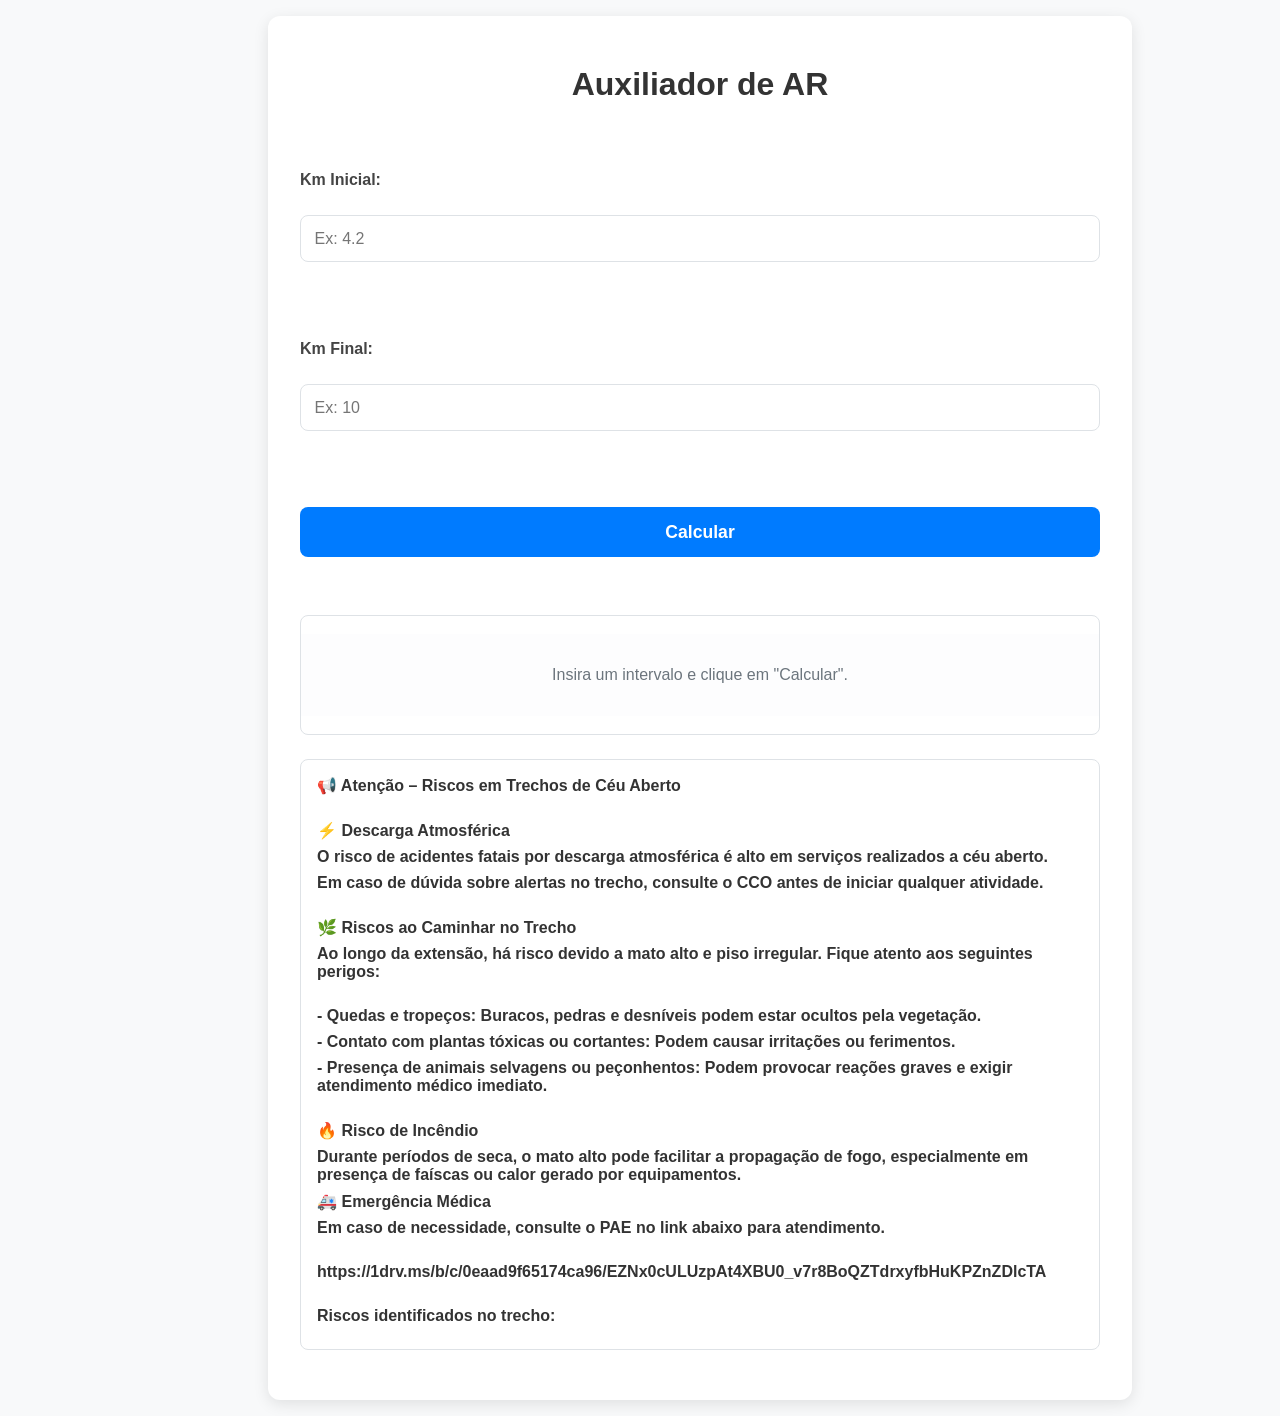
<file: index.html>
<!DOCTYPE html>
<html lang="pt-BR">

<head>
   
  <meta charset="UTF-8" />
   
  <meta name="viewport" content="width=device-width, initial-scale=1.0" />
    
   
  <meta name="mobile-web-app-capable" content="yes">
   
  <meta name="apple-mobile-web-app-capable" content="yes">
   
  <meta name="application-name" content="Aux. AR">
   
  <meta name="apple-mobile-web-app-title" content="Aux. AR">
   
  <meta name="theme-color" content="#007bff">
   
  <meta name="msapplication-navbutton-color" content="#007bff">
   
  <meta name="apple-mobile-web-app-status-bar-style" content="black-translucent">
   
  <meta name="msapplication-starturl" content="/">

    <title>Auxiliador de AR</title>
    <style>
    /* Conteúdo do style.css embutido */
    :root {
      --primary-color: #007bff;
      --background-color: #f8f9fa;
      --surface-color: #ffffff;
      --text-color: #212529;
      --border-color: #dee2e6;
      --error-color: #dc3545;
    }

    body {
      font-family: -apple-system, BlinkMacSystemFont, 'Segoe UI', Roboto, Helvetica, Arial, sans-serif;
      background-color: var(--background-color);
      margin: 0;
      padding: 0;
      display: flex;
      justify-content: center;
      align-items: flex-start;
      min-height: 100vh;
    }

    .container {
      width: 100%;
      max-width: 800px;
      margin: 1rem;
      padding: 2rem;
      background-color: var(--surface-color);
      box-shadow: 0 4px 15px rgba(0, 0, 0, 0.1);
      border-radius: 12px;
    }

    h1 {
      text-align: center;
      margin-top: 0;
      margin-bottom: 2rem;
      color: #333;
    }

    .input-group {
      display: flex;
      flex-direction: column;
      margin-bottom: 1.5rem;
    }

    label {
      font-weight: 600;
      margin-bottom: 0.5rem;
      color: #444;
    }

    input[type="number"] {
      -webkit-appearance: none;
      -moz-appearance: textfield;
      appearance: none;
      padding: 0.85rem;
      font-size: 1rem;
      border: 1px solid var(--border-color);
      border-radius: 8px;
      transition: border-color 0.2s, box-shadow 0.2s;
    }

    input[type="number"]:focus {
      outline: none;
      border-color: var(--primary-color);
      box-shadow: 0 0 0 3px rgba(0, 123, 255, 0.25);
    }

    input.error {
      border-color: var(--error-color);
    }

    button {
      display: block;
      width: 100%;
      padding: 0.9rem;
      margin-top: 1rem;
      background-color: var(--primary-color);
      color: white;
      border: none;
      font-size: 1.1rem;
      font-weight: bold;
      border-radius: 8px;
      cursor: pointer;
      transition: background-color 0.3s ease, transform 0.1s;
    }

    button:hover {
      background-color: #0056b3;
    }

    button:active {
      transform: scale(0.99);
    }

    .table-container {
      overflow-x: auto;
      margin-top: 2.5rem;
      border: 1px solid var(--border-color);
      border-radius: 8px;
    }

    table {
      width: 100%;
      border-collapse: collapse;
    }

    th,
    td {
      padding: 0.85rem 1rem;
      border-bottom: 1px solid var(--border-color);
      text-align: left;
      white-space: nowrap;
    }

    td:first-child,
    th:first-child {
      text-align: right;
      font-weight: 500;
    }

    tr:last-child td {
      border-bottom: none;
    }

    th {
      background-color: #f1f1f1;
      color: #333;
      font-weight: 700;
    }

    #status-message {
      text-align: center;
      padding: 2rem;
      color: #6c757d;
      background-color: #fdfdfe;
      white-space: normal;
    }

    .risco-container {
      margin-top: 1.5rem;
      padding: 1rem;
      background-color: var(--surface-color);
      border: 1px solid var(--border-color);
      border-radius: 8px;
    }

    .risco-container p {
      margin: 0 0 0.5rem;
      font-weight: 600;
      color: #333;
    }

    .risco-list {
      list-style-type: disc;
      padding-left: 20px;
      margin: 0;
    }

    .risco-list li {
      margin-bottom: 0.25rem;
    }

    @media (max-width: 600px) {
      .container {
        padding: 1.5rem;
        margin: 0;
        border-radius: 0;
        box-shadow: none;
        min-height: calc(100vh - 3rem);
      }
    }
  </style>
</head>

<body>

    <div class="container">
        <h1>Auxiliador de AR</h1>

        <div class="input-group">
            <label for="kmInicial">Km Inicial:</label>
            <input type="number" id="kmInicial" step="0.100" placeholder="Ex: 4.2" inputmode="decimal" />
          </div>

        <div class="input-group">
            <label for="kmFinal">Km Final:</label>
            <input type="number" id="kmFinal" step="0.100" placeholder="Ex: 10" inputmode="decimal" />
          </div>

        <button onclick="filtrar()">Calcular</button>

        <div class="table-container">
            <table id="resultado">
                  <thead></thead>
                  <tbody>
                        <tr>
                              <td id="status-message" colspan="2">Insira um intervalo e clique em
              "Calcular".</td>
                          </tr>
                    </tbody>
              </table>
          </div>

    <div class="risco-container">
      <p>📢 Atenção – Riscos em Trechos de Céu Aberto</p>
      <br>
      <p>⚡ Descarga Atmosférica</p>
      <p>O risco de acidentes fatais por descarga atmosférica é alto em serviços realizados a céu aberto.</p>
      <p>Em caso de dúvida sobre alertas no trecho, consulte o CCO antes de iniciar qualquer atividade.</p>
      <br>
      <p>🌿 Riscos ao Caminhar no Trecho</p>
      <p>Ao longo da extensão, há risco devido a mato alto e piso irregular. Fique atento aos seguintes perigos:</p>
      <br>
      <p>- Quedas e tropeços: Buracos, pedras e desníveis podem estar ocultos pela vegetação.</p>
      <p>- Contato com plantas tóxicas ou cortantes: Podem causar irritações ou ferimentos.</p>
      <p>- Presença de animais selvagens ou peçonhentos: Podem provocar reações graves e exigir atendimento médico
        imediato.</p>
      <br>
      <p>🔥 Risco de Incêndio</p>
      <p>Durante períodos de seca, o mato alto pode facilitar a propagação de fogo, especialmente em presença de faíscas
        ou calor gerado por equipamentos.</p>
      <p></p>
      <p>🚑 Emergência Médica</p>
      <p>Em caso de necessidade, consulte o PAE no link abaixo para atendimento.</p>
      <br>
      <p>https://1drv.ms/b/c/0eaad9f65174ca96/EZNx0cULUzpAt4XBU0_v7r8BoQZTdrxyfbHuKPZnZDlcTA </p>
      <br>
      <p>Riscos identificados no trecho:</p>
      <ul id="risco-mensagem" class="risco-list"></ul>
    </div>
     
  </div>

   
  <script>
    // =================================================================================
    // LÓGICA DO APLICATIVO
    // =================================================================================

    // 1. DADOS DO CSV EMBUTIDOS (AGORA COM A COLUNA 'RISCO')
    const dados = [
      {
        "KM": 4.4,
        "Restrição": "BUEIRO",
        "Risco": "O risco de caminhar próximo a um bueiro aberto é altíssimo:\n\n\n⚠️ Riscos Físicos e de Acidente\n- Queda: O mais óbvio e grave — uma pessoa pode cair dentro do bueiro, o que pode causar fraturas, traumatismos ou até ser fatal.\n- Torções e lesões: Mesmo sem cair totalmente, pisar em falso pode causar entorses, luxações ou cortes."
      },
      {
        "KM": 4.095,
        "Restrição": "PN",
        "Risco": "Revistar um trem próximo a uma PN (Passagem de Nível) envolve riscos específicos que exigem atenção especial:\n\n⚠️ Riscos de Acidente\n- Trânsito de veículos e pedestres: A movimentação constante aumenta o risco de atropelamentos ou colisões durante a operação.\n- Interferência na sinalização: A presença da equipe pode confundir motoristas ou pedestres, gerando situações perigosas.\n- Movimentação do trem: Se o trem estiver em operação, há risco de partida repentina ou movimentação inesperada."
      },
      {
        "KM": 5.25,
        "Restrição": "BUEIRO",
        "Risco": "O risco de caminhar próximo a um bueiro aberto é altíssimo:\n\n\n⚠️ Riscos Físicos e de Acidente\n- Queda: O mais óbvio e grave — uma pessoa pode cair dentro do bueiro, o que pode causar fraturas, traumatismos ou até ser fatal.\n- Torções e lesões: Mesmo sem cair totalmente, pisar em falso pode causar entorses, luxações ou cortes."
      },
      {
        "KM": 5.3,
        "Restrição": "BUEIRO",
        "Risco": "O risco de caminhar próximo a um bueiro aberto é altíssimo:\n\n\n⚠️ Riscos Físicos e de Acidente\n- Queda: O mais óbvio e grave — uma pessoa pode cair dentro do bueiro, o que pode causar fraturas, traumatismos ou até ser fatal.\n- Torções e lesões: Mesmo sem cair totalmente, pisar em falso pode causar entorses, luxações ou cortes."
      },
      {
        "KM": 6.1,
        "Restrição": "BUEIRO",
        "Risco": "O risco de caminhar próximo a um bueiro aberto é altíssimo:\n\n\n⚠️ Riscos Físicos e de Acidente\n- Queda: O mais óbvio e grave — uma pessoa pode cair dentro do bueiro, o que pode causar fraturas, traumatismos ou até ser fatal.\n- Torções e lesões: Mesmo sem cair totalmente, pisar em falso pode causar entorses, luxações ou cortes."
      },
      {
        "KM": 6.5,
        "Restrição": "BUEIRO",
        "Risco": "O risco de caminhar próximo a um bueiro aberto é altíssimo:\n\n\n⚠️ Riscos Físicos e de Acidente\n- Queda: O mais óbvio e grave — uma pessoa pode cair dentro do bueiro, o que pode causar fraturas, traumatismos ou até ser fatal.\n- Torções e lesões: Mesmo sem cair totalmente, pisar em falso pode causar entorses, luxações ou cortes."
      },
      {
        "KM": 7.5,
        "Restrição": "BUEIRO",
        "Risco": "O risco de caminhar próximo a um bueiro aberto é altíssimo:\n\n\n⚠️ Riscos Físicos e de Acidente\n- Queda: O mais óbvio e grave — uma pessoa pode cair dentro do bueiro, o que pode causar fraturas, traumatismos ou até ser fatal.\n- Torções e lesões: Mesmo sem cair totalmente, pisar em falso pode causar entorses, luxações ou cortes."
      },
      {
        "KM": 7.7,
        "Restrição": "BUEIRO",
        "Risco": "O risco de caminhar próximo a um bueiro aberto é altíssimo:\n\n\n⚠️ Riscos Físicos e de Acidente\n- Queda: O mais óbvio e grave — uma pessoa pode cair dentro do bueiro, o que pode causar fraturas, traumatismos ou até ser fatal.\n- Torções e lesões: Mesmo sem cair totalmente, pisar em falso pode causar entorses, luxações ou cortes."
      },
      {
        "KM": 7.85,
        "Restrição": "BUEIRO",
        "Risco": "O risco de caminhar próximo a um bueiro aberto é altíssimo:\n\n\n⚠️ Riscos Físicos e de Acidente\n- Queda: O mais óbvio e grave — uma pessoa pode cair dentro do bueiro, o que pode causar fraturas, traumatismos ou até ser fatal.\n- Torções e lesões: Mesmo sem cair totalmente, pisar em falso pode causar entorses, luxações ou cortes."
      },
      {
        "KM": 8.32,
        "Restrição": "BUEIRO",
        "Risco": "O risco de caminhar próximo a um bueiro aberto é altíssimo:\n\n\n⚠️ Riscos Físicos e de Acidente\n- Queda: O mais óbvio e grave — uma pessoa pode cair dentro do bueiro, o que pode causar fraturas, traumatismos ou até ser fatal.\n- Torções e lesões: Mesmo sem cair totalmente, pisar em falso pode causar entorses, luxações ou cortes."
      },
      {
        "KM": 8.062,
        "Restrição": "TUNEL extensao = 260.0",
        "Risco": "Os riscos de caminhar dentro de um túnel envolve riscos significativos que exigem atenção redobrada:\n\n🌫️ Riscos Ambientais\n- Baixa ventilação: Pode haver acúmulo de gases tóxicos ou inflamáveis. \n- Pouca iluminação: A visibilidade limitada dificulta a inspeção visual e aumenta o risco de acidentes ou falhas na revista.\n\n⚠️ Riscos de Acidente\n- Espaço confinado: Túnel é considerado ambiente confinado, o que dificulta a evacuação em caso de emergência.\n- Ruído amplificado: Sons reverberam, dificultando a comunicação entre a equipe e a percepção de riscos externos.\n- Trânsito ferroviário: Se o túnel estiver em operação, há risco de aproximação de trens. \n\n🧱 Riscos Estruturais\n- Desprendimento de materiais: Estruturas antigas ou mal conservadas podem ter partes soltas, aumentando o risco de queda de objetos.\n- Infiltrações e piso escorregadio: Umidade pode causar escorregões ou dificultar a movimentação segura.\n\n\n- Presença de animais peçonhentos: Risco de animais peçonhentos e selvagens."
      },
      {
        "KM": 10.002,
        "Restrição": "PONTE",
        "Risco": "Os riscos de caninhar ou revistar um trem sobre uma ponte envolve riscos críticos que exigem planejamento rigoroso e medidas de segurança reforçada:\n\n⚠️ Riscos de Acidente\n- Altura elevada: Quedas podem ser fatais. A ausência de guarda-corpos ou barreiras laterais aumenta o risco.\n- Espaço limitado para circulação: Pontes ferroviárias geralmente têm passagens estreitas, dificultando a movimentação segura da equipe.\n- Ausência de rota de fuga: Em caso de emergência ou aproximação de um trem, pode não haver espaço ou tempo suficiente para evacuação. \n\n🌬️ Riscos Ambientais\n- Vento forte: Em áreas elevadas ou abertas, rajadas de vento podem desequilibrar quem está caminhando ou revistando.\n- Condições climáticas adversas: Chuva, neblina ou piso molhado aumentam o risco de escorregões e dificultam a visibilidade. \n\n- Vibração da estrutura: A passagem do trem pode causar instabilidade na ponte, dificultando a inspeção e aumentando o risco de queda de objetos ou pessoas.\n\n🧱 Riscos Estruturais\n- Estrutura escorregadia: Trilhos e passarelas metálicas podem ser escorregadias, especialmente com umidade.\n- Desgaste ou corrosão: Pontes antigas podem apresentar falhas estruturais que comprometem a segurança da operação."
      },
      {
        "KM": 11.0,
        "Restrição": "TUNEL extensao = 555.0",
        "Risco": "Os riscos de caminhar dentro de um túnel envolve riscos significativos que exigem atenção redobrada:\n\n🌫️ Riscos Ambientais\n- Baixa ventilação: Pode haver acúmulo de gases tóxicos ou inflamáveis. \n- Pouca iluminação: A visibilidade limitada dificulta a inspeção visual e aumenta o risco de acidentes ou falhas na revista.\n\n⚠️ Riscos de Acidente\n- Espaço confinado: Túnel é considerado ambiente confinado, o que dificulta a evacuação em caso de emergência.\n- Ruído amplificado: Sons reverberam, dificultando a comunicação entre a equipe e a percepção de riscos externos.\n- Trânsito ferroviário: Se o túnel estiver em operação, há risco de aproximação de trens. \n\n🧱 Riscos Estruturais\n- Desprendimento de materiais: Estruturas antigas ou mal conservadas podem ter partes soltas, aumentando o risco de queda de objetos.\n- Infiltrações e piso escorregadio: Umidade pode causar escorregões ou dificultar a movimentação segura.\n\n\n- Presença de animais peçonhentos: Risco de animais peçonhentos e selvagens."
      },
      {
        "KM": 11.875,
        "Restrição": "PONTE",
        "Risco": "Os riscos de caninhar ou revistar um trem sobre uma ponte envolve riscos críticos que exigem planejamento rigoroso e medidas de segurança reforçada:\n\n⚠️ Riscos de Acidente\n- Altura elevada: Quedas podem ser fatais. A ausência de guarda-corpos ou barreiras laterais aumenta o risco.\n- Espaço limitado para circulação: Pontes ferroviárias geralmente têm passagens estreitas, dificultando a movimentação segura da equipe.\n- Ausência de rota de fuga: Em caso de emergência ou aproximação de um trem, pode não haver espaço ou tempo suficiente para evacuação. \n\n🌬️ Riscos Ambientais\n- Vento forte: Em áreas elevadas ou abertas, rajadas de vento podem desequilibrar quem está caminhando ou revistando.\n- Condições climáticas adversas: Chuva, neblina ou piso molhado aumentam o risco de escorregões e dificultam a visibilidade. \n\n- Vibração da estrutura: A passagem do trem pode causar instabilidade na ponte, dificultando a inspeção e aumentando o risco de queda de objetos ou pessoas.\n\n🧱 Riscos Estruturais\n- Estrutura escorregadia: Trilhos e passarelas metálicas podem ser escorregadias, especialmente com umidade.\n- Desgaste ou corrosão: Pontes antigas podem apresentar falhas estruturais que comprometem a segurança da operação."
      },
      {
        "KM": 13.006,
        "Restrição": "PONTE",
        "Risco": "Os riscos de caninhar ou revistar um trem sobre uma ponte envolve riscos críticos que exigem planejamento rigoroso e medidas de segurança reforçada:\n\n⚠️ Riscos de Acidente\n- Altura elevada: Quedas podem ser fatais. A ausência de guarda-corpos ou barreiras laterais aumenta o risco.\n- Espaço limitado para circulação: Pontes ferroviárias geralmente têm passagens estreitas, dificultando a movimentação segura da equipe.\n- Ausência de rota de fuga: Em caso de emergência ou aproximação de um trem, pode não haver espaço ou tempo suficiente para evacuação. \n\n🌬️ Riscos Ambientais\n- Vento forte: Em áreas elevadas ou abertas, rajadas de vento podem desequilibrar quem está caminhando ou revistando.\n- Condições climáticas adversas: Chuva, neblina ou piso molhado aumentam o risco de escorregões e dificultam a visibilidade. \n\n- Vibração da estrutura: A passagem do trem pode causar instabilidade na ponte, dificultando a inspeção e aumentando o risco de queda de objetos ou pessoas.\n\n🧱 Riscos Estruturais\n- Estrutura escorregadia: Trilhos e passarelas metálicas podem ser escorregadias, especialmente com umidade.\n- Desgaste ou corrosão: Pontes antigas podem apresentar falhas estruturais que comprometem a segurança da operação."
      },
      {
        "KM": 13.65,
        "Restrição": "BUEIRO",
        "Risco": "O risco de caminhar próximo a um bueiro aberto é altíssimo:\n\n\n⚠️ Riscos Físicos e de Acidente\n- Queda: O mais óbvio e grave — uma pessoa pode cair dentro do bueiro, o que pode causar fraturas, traumatismos ou até ser fatal.\n- Torções e lesões: Mesmo sem cair totalmente, pisar em falso pode causar entorses, luxações ou cortes."
      },
      {
        "KM": 13.9,
        "Restrição": "BUEIRO",
        "Risco": "O risco de caminhar próximo a um bueiro aberto é altíssimo:\n\n\n⚠️ Riscos Físicos e de Acidente\n- Queda: O mais óbvio e grave — uma pessoa pode cair dentro do bueiro, o que pode causar fraturas, traumatismos ou até ser fatal.\n- Torções e lesões: Mesmo sem cair totalmente, pisar em falso pode causar entorses, luxações ou cortes."
      },
      {
        "KM": 14.27,
        "Restrição": "BUEIRO",
        "Risco": "O risco de caminhar próximo a um bueiro aberto é altíssimo:\n\n\n⚠️ Riscos Físicos e de Acidente\n- Queda: O mais óbvio e grave — uma pessoa pode cair dentro do bueiro, o que pode causar fraturas, traumatismos ou até ser fatal.\n- Torções e lesões: Mesmo sem cair totalmente, pisar em falso pode causar entorses, luxações ou cortes."
      },
      {
        "KM": 16.65,
        "Restrição": "BUEIRO",
        "Risco": "O risco de caminhar próximo a um bueiro aberto é altíssimo:\n\n\n⚠️ Riscos Físicos e de Acidente\n- Queda: O mais óbvio e grave — uma pessoa pode cair dentro do bueiro, o que pode causar fraturas, traumatismos ou até ser fatal.\n- Torções e lesões: Mesmo sem cair totalmente, pisar em falso pode causar entorses, luxações ou cortes."
      },
      {
        "KM": 17.04,
        "Restrição": "BUEIRO",
        "Risco": "O risco de caminhar próximo a um bueiro aberto é altíssimo:\n\n\n⚠️ Riscos Físicos e de Acidente\n- Queda: O mais óbvio e grave — uma pessoa pode cair dentro do bueiro, o que pode causar fraturas, traumatismos ou até ser fatal.\n- Torções e lesões: Mesmo sem cair totalmente, pisar em falso pode causar entorses, luxações ou cortes."
      },
      {
        "KM": 17.12,
        "Restrição": "BUEIRO",
        "Risco": "O risco de caminhar próximo a um bueiro aberto é altíssimo:\n\n\n⚠️ Riscos Físicos e de Acidente\n- Queda: O mais óbvio e grave — uma pessoa pode cair dentro do bueiro, o que pode causar fraturas, traumatismos ou até ser fatal.\n- Torções e lesões: Mesmo sem cair totalmente, pisar em falso pode causar entorses, luxações ou cortes."
      },
      {
        "KM": 17.4,
        "Restrição": "BUEIRO",
        "Risco": "O risco de caminhar próximo a um bueiro aberto é altíssimo:\n\n\n⚠️ Riscos Físicos e de Acidente\n- Queda: O mais óbvio e grave — uma pessoa pode cair dentro do bueiro, o que pode causar fraturas, traumatismos ou até ser fatal.\n- Torções e lesões: Mesmo sem cair totalmente, pisar em falso pode causar entorses, luxações ou cortes."
      },
      {
        "KM": 17.045,
        "Restrição": "TUNEL extensao = 650.0",
        "Risco": "Os riscos de caminhar dentro de um túnel envolve riscos significativos que exigem atenção redobrada:\n\n🌫️ Riscos Ambientais\n- Baixa ventilação: Pode haver acúmulo de gases tóxicos ou inflamáveis. \n- Pouca iluminação: A visibilidade limitada dificulta a inspeção visual e aumenta o risco de acidentes ou falhas na revista.\n\n⚠️ Riscos de Acidente\n- Espaço confinado: Túnel é considerado ambiente confinado, o que dificulta a evacuação em caso de emergência.\n- Ruído amplificado: Sons reverberam, dificultando a comunicação entre a equipe e a percepção de riscos externos.\n- Trânsito ferroviário: Se o túnel estiver em operação, há risco de aproximação de trens. \n\n🧱 Riscos Estruturais\n- Desprendimento de materiais: Estruturas antigas ou mal conservadas podem ter partes soltas, aumentando o risco de queda de objetos.\n- Infiltrações e piso escorregadio: Umidade pode causar escorregões ou dificultar a movimentação segura.\n\n\n- Presença de animais peçonhentos: Risco de animais peçonhentos e selvagens."
      },
      {
        "KM": 18.33,
        "Restrição": "BUEIRO",
        "Risco": "O risco de caminhar próximo a um bueiro aberto é altíssimo:\n\n\n⚠️ Riscos Físicos e de Acidente\n- Queda: O mais óbvio e grave — uma pessoa pode cair dentro do bueiro, o que pode causar fraturas, traumatismos ou até ser fatal.\n- Torções e lesões: Mesmo sem cair totalmente, pisar em falso pode causar entorses, luxações ou cortes."
      },
      {
        "KM": 18.4,
        "Restrição": "BUEIRO",
        "Risco": "O risco de caminhar próximo a um bueiro aberto é altíssimo:\n\n\n⚠️ Riscos Físicos e de Acidente\n- Queda: O mais óbvio e grave — uma pessoa pode cair dentro do bueiro, o que pode causar fraturas, traumatismos ou até ser fatal.\n- Torções e lesões: Mesmo sem cair totalmente, pisar em falso pode causar entorses, luxações ou cortes."
      },
      {
        "KM": 19.01,
        "Restrição": "BUEIRO",
        "Risco": "O risco de caminhar próximo a um bueiro aberto é altíssimo:\n\n\n⚠️ Riscos Físicos e de Acidente\n- Queda: O mais óbvio e grave — uma pessoa pode cair dentro do bueiro, o que pode causar fraturas, traumatismos ou até ser fatal.\n- Torções e lesões: Mesmo sem cair totalmente, pisar em falso pode causar entorses, luxações ou cortes."
      },
      {
        "KM": 19.55,
        "Restrição": "BUEIRO",
        "Risco": "O risco de caminhar próximo a um bueiro aberto é altíssimo:\n\n\n⚠️ Riscos Físicos e de Acidente\n- Queda: O mais óbvio e grave — uma pessoa pode cair dentro do bueiro, o que pode causar fraturas, traumatismos ou até ser fatal.\n- Torções e lesões: Mesmo sem cair totalmente, pisar em falso pode causar entorses, luxações ou cortes."
      },
      {
        "KM": 19.43,
        "Restrição": "BUEIRO",
        "Risco": "O risco de caminhar próximo a um bueiro aberto é altíssimo:\n\n\n⚠️ Riscos Físicos e de Acidente\n- Queda: O mais óbvio e grave — uma pessoa pode cair dentro do bueiro, o que pode causar fraturas, traumatismos ou até ser fatal.\n- Torções e lesões: Mesmo sem cair totalmente, pisar em falso pode causar entorses, luxações ou cortes."
      },
      {
        "KM": 19.92,
        "Restrição": "BUEIRO",
        "Risco": "O risco de caminhar próximo a um bueiro aberto é altíssimo:\n\n\n⚠️ Riscos Físicos e de Acidente\n- Queda: O mais óbvio e grave — uma pessoa pode cair dentro do bueiro, o que pode causar fraturas, traumatismos ou até ser fatal.\n- Torções e lesões: Mesmo sem cair totalmente, pisar em falso pode causar entorses, luxações ou cortes."
      },
      {
        "KM": 20.034,
        "Restrição": "PONTE",
        "Risco": "Os riscos de caninhar ou revistar um trem sobre uma ponte envolve riscos críticos que exigem planejamento rigoroso e medidas de segurança reforçada:\n\n⚠️ Riscos de Acidente\n- Altura elevada: Quedas podem ser fatais. A ausência de guarda-corpos ou barreiras laterais aumenta o risco.\n- Espaço limitado para circulação: Pontes ferroviárias geralmente têm passagens estreitas, dificultando a movimentação segura da equipe.\n- Ausência de rota de fuga: Em caso de emergência ou aproximação de um trem, pode não haver espaço ou tempo suficiente para evacuação. \n\n🌬️ Riscos Ambientais\n- Vento forte: Em áreas elevadas ou abertas, rajadas de vento podem desequilibrar quem está caminhando ou revistando.\n- Condições climáticas adversas: Chuva, neblina ou piso molhado aumentam o risco de escorregões e dificultam a visibilidade. \n\n- Vibração da estrutura: A passagem do trem pode causar instabilidade na ponte, dificultando a inspeção e aumentando o risco de queda de objetos ou pessoas.\n\n🧱 Riscos Estruturais\n- Estrutura escorregadia: Trilhos e passarelas metálicas podem ser escorregadias, especialmente com umidade.\n- Desgaste ou corrosão: Pontes antigas podem apresentar falhas estruturais que comprometem a segurança da operação."
      },
      {
        "KM": 21.55,
        "Restrição": "BUEIRO",
        "Risco": "O risco de caminhar próximo a um bueiro aberto é altíssimo:\n\n\n⚠️ Riscos Físicos e de Acidente\n- Queda: O mais óbvio e grave — uma pessoa pode cair dentro do bueiro, o que pode causar fraturas, traumatismos ou até ser fatal.\n- Torções e lesões: Mesmo sem cair totalmente, pisar em falso pode causar entorses, luxações ou cortes."
      },
      {
        "KM": 21.7,
        "Restrição": "BUEIRO",
        "Risco": "O risco de caminhar próximo a um bueiro aberto é altíssimo:\n\n\n⚠️ Riscos Físicos e de Acidente\n- Queda: O mais óbvio e grave — uma pessoa pode cair dentro do bueiro, o que pode causar fraturas, traumatismos ou até ser fatal.\n- Torções e lesões: Mesmo sem cair totalmente, pisar em falso pode causar entorses, luxações ou cortes."
      },
      {
        "KM": 21.9,
        "Restrição": "BUEIRO",
        "Risco": "O risco de caminhar próximo a um bueiro aberto é altíssimo:\n\n\n⚠️ Riscos Físicos e de Acidente\n- Queda: O mais óbvio e grave — uma pessoa pode cair dentro do bueiro, o que pode causar fraturas, traumatismos ou até ser fatal.\n- Torções e lesões: Mesmo sem cair totalmente, pisar em falso pode causar entorses, luxações ou cortes."
      },
      {
        "KM": 23.18,
        "Restrição": "BUEIRO",
        "Risco": "O risco de caminhar próximo a um bueiro aberto é altíssimo:\n\n\n⚠️ Riscos Físicos e de Acidente\n- Queda: O mais óbvio e grave — uma pessoa pode cair dentro do bueiro, o que pode causar fraturas, traumatismos ou até ser fatal.\n- Torções e lesões: Mesmo sem cair totalmente, pisar em falso pode causar entorses, luxações ou cortes."
      },
      {
        "KM": 23.0,
        "Restrição": "PASSAGEM INFERIOR",
        "Risco": "Os riscos de caminhar em local onde tem PI (Passagem inferior) deve-se ter atenção:\n\n⚠️ Riscos de Acidente\n- Quedas de altura: Se houver necessidade de acessar áreas elevadas ou bordas próximas à passagem inferior, há risco de queda.\n- Desníveis e obstáculos: O terreno pode ser irregular e ter materiais de rejeito da via permanente, que aumentam o risco de tropeços ou escorregões.\n- Colisão com veículos: Se a passagem inferior estiver sobre uma via ativa, há risco de atropelamento ou colisão com veículos em movimento."
      },
      {
        "KM": 23.4,
        "Restrição": "BUEIRO",
        "Risco": "O risco de caminhar próximo a um bueiro aberto é altíssimo:\n\n\n⚠️ Riscos Físicos e de Acidente\n- Queda: O mais óbvio e grave — uma pessoa pode cair dentro do bueiro, o que pode causar fraturas, traumatismos ou até ser fatal.\n- Torções e lesões: Mesmo sem cair totalmente, pisar em falso pode causar entorses, luxações ou cortes."
      },
      {
        "KM": 23.065,
        "Restrição": "PONTE",
        "Risco": "Os riscos de caninhar ou revistar um trem sobre uma ponte envolve riscos críticos que exigem planejamento rigoroso e medidas de segurança reforçada:\n\n⚠️ Riscos de Acidente\n- Altura elevada: Quedas podem ser fatais. A ausência de guarda-corpos ou barreiras laterais aumenta o risco.\n- Espaço limitado para circulação: Pontes ferroviárias geralmente têm passagens estreitas, dificultando a movimentação segura da equipe.\n- Ausência de rota de fuga: Em caso de emergência ou aproximação de um trem, pode não haver espaço ou tempo suficiente para evacuação. \n\n🌬️ Riscos Ambientais\n- Vento forte: Em áreas elevadas ou abertas, rajadas de vento podem desequilibrar quem está caminhando ou revistando.\n- Condições climáticas adversas: Chuva, neblina ou piso molhado aumentam o risco de escorregões e dificultam a visibilidade. \n\n- Vibração da estrutura: A passagem do trem pode causar instabilidade na ponte, dificultando a inspeção e aumentando o risco de queda de objetos ou pessoas.\n\n🧱 Riscos Estruturais\n- Estrutura escorregadia: Trilhos e passarelas metálicas podem ser escorregadias, especialmente com umidade.\n- Desgaste ou corrosão: Pontes antigas podem apresentar falhas estruturais que comprometem a segurança da operação."
      },
      {
        "KM": 28.7,
        "Restrição": "BUEIRO",
        "Risco": "O risco de caminhar próximo a um bueiro aberto é altíssimo:\n\n\n⚠️ Riscos Físicos e de Acidente\n- Queda: O mais óbvio e grave — uma pessoa pode cair dentro do bueiro, o que pode causar fraturas, traumatismos ou até ser fatal.\n- Torções e lesões: Mesmo sem cair totalmente, pisar em falso pode causar entorses, luxações ou cortes."
      },
      {
        "KM": 28.85,
        "Restrição": "BUEIRO",
        "Risco": "O risco de caminhar próximo a um bueiro aberto é altíssimo:\n\n\n⚠️ Riscos Físicos e de Acidente\n- Queda: O mais óbvio e grave — uma pessoa pode cair dentro do bueiro, o que pode causar fraturas, traumatismos ou até ser fatal.\n- Torções e lesões: Mesmo sem cair totalmente, pisar em falso pode causar entorses, luxações ou cortes."
      },
      {
        "KM": 28.9,
        "Restrição": "BUEIRO",
        "Risco": "O risco de caminhar próximo a um bueiro aberto é altíssimo:\n\n\n⚠️ Riscos Físicos e de Acidente\n- Queda: O mais óbvio e grave — uma pessoa pode cair dentro do bueiro, o que pode causar fraturas, traumatismos ou até ser fatal.\n- Torções e lesões: Mesmo sem cair totalmente, pisar em falso pode causar entorses, luxações ou cortes."
      },
      {
        "KM": 29.0,
        "Restrição": "PASSAGEM INFERIOR",
        "Risco": "Os riscos de caminhar em local onde tem PI (Passagem inferior) deve-se ter atenção:\n\n⚠️ Riscos de Acidente\n- Quedas de altura: Se houver necessidade de acessar áreas elevadas ou bordas próximas à passagem inferior, há risco de queda.\n- Desníveis e obstáculos: O terreno pode ser irregular e ter materiais de rejeito da via permanente, que aumentam o risco de tropeços ou escorregões.\n- Colisão com veículos: Se a passagem inferior estiver sobre uma via ativa, há risco de atropelamento ou colisão com veículos em movimento."
      },
      {
        "KM": 29.52,
        "Restrição": "BUEIRO",
        "Risco": "O risco de caminhar próximo a um bueiro aberto é altíssimo:\n\n\n⚠️ Riscos Físicos e de Acidente\n- Queda: O mais óbvio e grave — uma pessoa pode cair dentro do bueiro, o que pode causar fraturas, traumatismos ou até ser fatal.\n- Torções e lesões: Mesmo sem cair totalmente, pisar em falso pode causar entorses, luxações ou cortes."
      },
      {
        "KM": 29.8,
        "Restrição": "BUEIRO",
        "Risco": "O risco de caminhar próximo a um bueiro aberto é altíssimo:\n\n\n⚠️ Riscos Físicos e de Acidente\n- Queda: O mais óbvio e grave — uma pessoa pode cair dentro do bueiro, o que pode causar fraturas, traumatismos ou até ser fatal.\n- Torções e lesões: Mesmo sem cair totalmente, pisar em falso pode causar entorses, luxações ou cortes."
      },
      {
        "KM": 30.15,
        "Restrição": "BUEIRO",
        "Risco": "O risco de caminhar próximo a um bueiro aberto é altíssimo:\n\n\n⚠️ Riscos Físicos e de Acidente\n- Queda: O mais óbvio e grave — uma pessoa pode cair dentro do bueiro, o que pode causar fraturas, traumatismos ou até ser fatal.\n- Torções e lesões: Mesmo sem cair totalmente, pisar em falso pode causar entorses, luxações ou cortes."
      },
      {
        "KM": 30.36,
        "Restrição": "BUEIRO",
        "Risco": "O risco de caminhar próximo a um bueiro aberto é altíssimo:\n\n\n⚠️ Riscos Físicos e de Acidente\n- Queda: O mais óbvio e grave — uma pessoa pode cair dentro do bueiro, o que pode causar fraturas, traumatismos ou até ser fatal.\n- Torções e lesões: Mesmo sem cair totalmente, pisar em falso pode causar entorses, luxações ou cortes."
      },
      {
        "KM": 30.061,
        "Restrição": "TUNEL extensao = 150.0",
        "Risco": "Os riscos de caminhar dentro de um túnel envolve riscos significativos que exigem atenção redobrada:\n\n🌫️ Riscos Ambientais\n- Baixa ventilação: Pode haver acúmulo de gases tóxicos ou inflamáveis. \n- Pouca iluminação: A visibilidade limitada dificulta a inspeção visual e aumenta o risco de acidentes ou falhas na revista.\n\n⚠️ Riscos de Acidente\n- Espaço confinado: Túnel é considerado ambiente confinado, o que dificulta a evacuação em caso de emergência.\n- Ruído amplificado: Sons reverberam, dificultando a comunicação entre a equipe e a percepção de riscos externos.\n- Trânsito ferroviário: Se o túnel estiver em operação, há risco de aproximação de trens. \n\n🧱 Riscos Estruturais\n- Desprendimento de materiais: Estruturas antigas ou mal conservadas podem ter partes soltas, aumentando o risco de queda de objetos.\n- Infiltrações e piso escorregadio: Umidade pode causar escorregões ou dificultar a movimentação segura.\n\n\n- Presença de animais peçonhentos: Risco de animais peçonhentos e selvagens."
      },
      {
        "KM": 33.0,
        "Restrição": "PONTE",
        "Risco": "Os riscos de caninhar ou revistar um trem sobre uma ponte envolve riscos críticos que exigem planejamento rigoroso e medidas de segurança reforçada:\n\n⚠️ Riscos de Acidente\n- Altura elevada: Quedas podem ser fatais. A ausência de guarda-corpos ou barreiras laterais aumenta o risco.\n- Espaço limitado para circulação: Pontes ferroviárias geralmente têm passagens estreitas, dificultando a movimentação segura da equipe.\n- Ausência de rota de fuga: Em caso de emergência ou aproximação de um trem, pode não haver espaço ou tempo suficiente para evacuação. \n\n🌬️ Riscos Ambientais\n- Vento forte: Em áreas elevadas ou abertas, rajadas de vento podem desequilibrar quem está caminhando ou revistando.\n- Condições climáticas adversas: Chuva, neblina ou piso molhado aumentam o risco de escorregões e dificultam a visibilidade. \n\n- Vibração da estrutura: A passagem do trem pode causar instabilidade na ponte, dificultando a inspeção e aumentando o risco de queda de objetos ou pessoas.\n\n🧱 Riscos Estruturais\n- Estrutura escorregadia: Trilhos e passarelas metálicas podem ser escorregadias, especialmente com umidade.\n- Desgaste ou corrosão: Pontes antigas podem apresentar falhas estruturais que comprometem a segurança da operação."
      },
      {
        "KM": 34.0,
        "Restrição": "PASSAGEM INFERIOR",
        "Risco": "Os riscos de caminhar em local onde tem PI (Passagem inferior) deve-se ter atenção:\n\n⚠️ Riscos de Acidente\n- Quedas de altura: Se houver necessidade de acessar áreas elevadas ou bordas próximas à passagem inferior, há risco de queda.\n- Desníveis e obstáculos: O terreno pode ser irregular e ter materiais de rejeito da via permanente, que aumentam o risco de tropeços ou escorregões.\n- Colisão com veículos: Se a passagem inferior estiver sobre uma via ativa, há risco de atropelamento ou colisão com veículos em movimento."
      },
      {
        "KM": 38.098,
        "Restrição": "PASSAGEM INFERIOR",
        "Risco": "Os riscos de caminhar em local onde tem PI (Passagem inferior) deve-se ter atenção:\n\n⚠️ Riscos de Acidente\n- Quedas de altura: Se houver necessidade de acessar áreas elevadas ou bordas próximas à passagem inferior, há risco de queda.\n- Desníveis e obstáculos: O terreno pode ser irregular e ter materiais de rejeito da via permanente, que aumentam o risco de tropeços ou escorregões.\n- Colisão com veículos: Se a passagem inferior estiver sobre uma via ativa, há risco de atropelamento ou colisão com veículos em movimento."
      },
      {
        "KM": 44.007,
        "Restrição": "PASSAGEM INFERIOR",
        "Risco": "Os riscos de caminhar em local onde tem PI (Passagem inferior) deve-se ter atenção:\n\n⚠️ Riscos de Acidente\n- Quedas de altura: Se houver necessidade de acessar áreas elevadas ou bordas próximas à passagem inferior, há risco de queda.\n- Desníveis e obstáculos: O terreno pode ser irregular e ter materiais de rejeito da via permanente, que aumentam o risco de tropeços ou escorregões.\n- Colisão com veículos: Se a passagem inferior estiver sobre uma via ativa, há risco de atropelamento ou colisão com veículos em movimento."
      },
      {
        "KM": 46.1,
        "Restrição": "PASSAGEM INFERIOR",
        "Risco": "Os riscos de caminhar em local onde tem PI (Passagem inferior) deve-se ter atenção:\n\n⚠️ Riscos de Acidente\n- Quedas de altura: Se houver necessidade de acessar áreas elevadas ou bordas próximas à passagem inferior, há risco de queda.\n- Desníveis e obstáculos: O terreno pode ser irregular e ter materiais de rejeito da via permanente, que aumentam o risco de tropeços ou escorregões.\n- Colisão com veículos: Se a passagem inferior estiver sobre uma via ativa, há risco de atropelamento ou colisão com veículos em movimento."
      },
      {
        "KM": 49.031,
        "Restrição": "PONTE",
        "Risco": "Os riscos de caninhar ou revistar um trem sobre uma ponte envolve riscos críticos que exigem planejamento rigoroso e medidas de segurança reforçada:\n\n⚠️ Riscos de Acidente\n- Altura elevada: Quedas podem ser fatais. A ausência de guarda-corpos ou barreiras laterais aumenta o risco.\n- Espaço limitado para circulação: Pontes ferroviárias geralmente têm passagens estreitas, dificultando a movimentação segura da equipe.\n- Ausência de rota de fuga: Em caso de emergência ou aproximação de um trem, pode não haver espaço ou tempo suficiente para evacuação. \n\n🌬️ Riscos Ambientais\n- Vento forte: Em áreas elevadas ou abertas, rajadas de vento podem desequilibrar quem está caminhando ou revistando.\n- Condições climáticas adversas: Chuva, neblina ou piso molhado aumentam o risco de escorregões e dificultam a visibilidade. \n\n- Vibração da estrutura: A passagem do trem pode causar instabilidade na ponte, dificultando a inspeção e aumentando o risco de queda de objetos ou pessoas.\n\n🧱 Riscos Estruturais\n- Estrutura escorregadia: Trilhos e passarelas metálicas podem ser escorregadias, especialmente com umidade.\n- Desgaste ou corrosão: Pontes antigas podem apresentar falhas estruturais que comprometem a segurança da operação."
      },
      {
        "KM": 52.0,
        "Restrição": "PN",
        "Risco": "Revistar um trem próximo a uma PN (Passagem de Nível) envolve riscos específicos que exigem atenção especial:\n\n⚠️ Riscos de Acidente\n- Trânsito de veículos e pedestres: A movimentação constante aumenta o risco de atropelamentos ou colisões durante a operação.\n- Interferência na sinalização: A presença da equipe pode confundir motoristas ou pedestres, gerando situações perigosas.\n- Movimentação do trem: Se o trem estiver em operação, há risco de partida repentina ou movimentação inesperada."
      },
      {
        "KM": 52.0,
        "Restrição": "PASSAGEM INFERIOR",
        "Risco": "Os riscos de caminhar em local onde tem PI (Passagem inferior) deve-se ter atenção:\n\n⚠️ Riscos de Acidente\n- Quedas de altura: Se houver necessidade de acessar áreas elevadas ou bordas próximas à passagem inferior, há risco de queda.\n- Desníveis e obstáculos: O terreno pode ser irregular e ter materiais de rejeito da via permanente, que aumentam o risco de tropeços ou escorregões.\n- Colisão com veículos: Se a passagem inferior estiver sobre uma via ativa, há risco de atropelamento ou colisão com veículos em movimento."
      },
      {
        "KM": 57.3,
        "Restrição": "PN",
        "Risco": "Revistar um trem próximo a uma PN (Passagem de Nível) envolve riscos específicos que exigem atenção especial:\n\n⚠️ Riscos de Acidente\n- Trânsito de veículos e pedestres: A movimentação constante aumenta o risco de atropelamentos ou colisões durante a operação.\n- Interferência na sinalização: A presença da equipe pode confundir motoristas ou pedestres, gerando situações perigosas.\n- Movimentação do trem: Se o trem estiver em operação, há risco de partida repentina ou movimentação inesperada."
      },
      {
        "KM": 61.52,
        "Restrição": "PN",
        "Risco": "Revistar um trem próximo a uma PN (Passagem de Nível) envolve riscos específicos que exigem atenção especial:\n\n⚠️ Riscos de Acidente\n- Trânsito de veículos e pedestres: A movimentação constante aumenta o risco de atropelamentos ou colisões durante a operação.\n- Interferência na sinalização: A presença da equipe pode confundir motoristas ou pedestres, gerando situações perigosas.\n- Movimentação do trem: Se o trem estiver em operação, há risco de partida repentina ou movimentação inesperada."
      },
      {
        "KM": 63.22,
        "Restrição": "PN",
        "Risco": "Revistar um trem próximo a uma PN (Passagem de Nível) envolve riscos específicos que exigem atenção especial:\n\n⚠️ Riscos de Acidente\n- Trânsito de veículos e pedestres: A movimentação constante aumenta o risco de atropelamentos ou colisões durante a operação.\n- Interferência na sinalização: A presença da equipe pode confundir motoristas ou pedestres, gerando situações perigosas.\n- Movimentação do trem: Se o trem estiver em operação, há risco de partida repentina ou movimentação inesperada."
      },
      {
        "KM": 67.06,
        "Restrição": "PN",
        "Risco": "Revistar um trem próximo a uma PN (Passagem de Nível) envolve riscos específicos que exigem atenção especial:\n\n⚠️ Riscos de Acidente\n- Trânsito de veículos e pedestres: A movimentação constante aumenta o risco de atropelamentos ou colisões durante a operação.\n- Interferência na sinalização: A presença da equipe pode confundir motoristas ou pedestres, gerando situações perigosas.\n- Movimentação do trem: Se o trem estiver em operação, há risco de partida repentina ou movimentação inesperada."
      },
      {
        "KM": 67.6,
        "Restrição": "PN",
        "Risco": "Revistar um trem próximo a uma PN (Passagem de Nível) envolve riscos específicos que exigem atenção especial:\n\n⚠️ Riscos de Acidente\n- Trânsito de veículos e pedestres: A movimentação constante aumenta o risco de atropelamentos ou colisões durante a operação.\n- Interferência na sinalização: A presença da equipe pode confundir motoristas ou pedestres, gerando situações perigosas.\n- Movimentação do trem: Se o trem estiver em operação, há risco de partida repentina ou movimentação inesperada."
      },
      {
        "KM": 70.0,
        "Restrição": "BUEIRO",
        "Risco": "O risco de caminhar próximo a um bueiro aberto é altíssimo:\n\n\n⚠️ Riscos Físicos e de Acidente\n- Queda: O mais óbvio e grave — uma pessoa pode cair dentro do bueiro, o que pode causar fraturas, traumatismos ou até ser fatal.\n- Torções e lesões: Mesmo sem cair totalmente, pisar em falso pode causar entorses, luxações ou cortes."
      },
      {
        "KM": 74.98,
        "Restrição": "PN",
        "Risco": "Revistar um trem próximo a uma PN (Passagem de Nível) envolve riscos específicos que exigem atenção especial:\n\n⚠️ Riscos de Acidente\n- Trânsito de veículos e pedestres: A movimentação constante aumenta o risco de atropelamentos ou colisões durante a operação.\n- Interferência na sinalização: A presença da equipe pode confundir motoristas ou pedestres, gerando situações perigosas.\n- Movimentação do trem: Se o trem estiver em operação, há risco de partida repentina ou movimentação inesperada."
      },
      {
        "KM": 75.0,
        "Restrição": "PASSAGEM INFERIOR",
        "Risco": "Os riscos de caminhar em local onde tem PI (Passagem inferior) deve-se ter atenção:\n\n⚠️ Riscos de Acidente\n- Quedas de altura: Se houver necessidade de acessar áreas elevadas ou bordas próximas à passagem inferior, há risco de queda.\n- Desníveis e obstáculos: O terreno pode ser irregular e ter materiais de rejeito da via permanente, que aumentam o risco de tropeços ou escorregões.\n- Colisão com veículos: Se a passagem inferior estiver sobre uma via ativa, há risco de atropelamento ou colisão com veículos em movimento."
      },
      {
        "KM": 89.36,
        "Restrição": "PONTE",
        "Risco": "Os riscos de caninhar ou revistar um trem sobre uma ponte envolve riscos críticos que exigem planejamento rigoroso e medidas de segurança reforçada:\n\n⚠️ Riscos de Acidente\n- Altura elevada: Quedas podem ser fatais. A ausência de guarda-corpos ou barreiras laterais aumenta o risco.\n- Espaço limitado para circulação: Pontes ferroviárias geralmente têm passagens estreitas, dificultando a movimentação segura da equipe.\n- Ausência de rota de fuga: Em caso de emergência ou aproximação de um trem, pode não haver espaço ou tempo suficiente para evacuação. \n\n🌬️ Riscos Ambientais\n- Vento forte: Em áreas elevadas ou abertas, rajadas de vento podem desequilibrar quem está caminhando ou revistando.\n- Condições climáticas adversas: Chuva, neblina ou piso molhado aumentam o risco de escorregões e dificultam a visibilidade. \n\n- Vibração da estrutura: A passagem do trem pode causar instabilidade na ponte, dificultando a inspeção e aumentando o risco de queda de objetos ou pessoas.\n\n🧱 Riscos Estruturais\n- Estrutura escorregadia: Trilhos e passarelas metálicas podem ser escorregadias, especialmente com umidade.\n- Desgaste ou corrosão: Pontes antigas podem apresentar falhas estruturais que comprometem a segurança da operação."
      },
      {
        "KM": 89.96,
        "Restrição": "PASSAGEM INFERIOR",
        "Risco": "Os riscos de caminhar em local onde tem PI (Passagem inferior) deve-se ter atenção:\n\n⚠️ Riscos de Acidente\n- Quedas de altura: Se houver necessidade de acessar áreas elevadas ou bordas próximas à passagem inferior, há risco de queda.\n- Desníveis e obstáculos: O terreno pode ser irregular e ter materiais de rejeito da via permanente, que aumentam o risco de tropeços ou escorregões.\n- Colisão com veículos: Se a passagem inferior estiver sobre uma via ativa, há risco de atropelamento ou colisão com veículos em movimento."
      },
      {
        "KM": 93.82,
        "Restrição": "PN",
        "Risco": "Revistar um trem próximo a uma PN (Passagem de Nível) envolve riscos específicos que exigem atenção especial:\n\n⚠️ Riscos de Acidente\n- Trânsito de veículos e pedestres: A movimentação constante aumenta o risco de atropelamentos ou colisões durante a operação.\n- Interferência na sinalização: A presença da equipe pode confundir motoristas ou pedestres, gerando situações perigosas.\n- Movimentação do trem: Se o trem estiver em operação, há risco de partida repentina ou movimentação inesperada."
      },
      {
        "KM": 92.9,
        "Restrição": "PASSAGEM INFERIOR",
        "Risco": "Os riscos de caminhar em local onde tem PI (Passagem inferior) deve-se ter atenção:\n\n⚠️ Riscos de Acidente\n- Quedas de altura: Se houver necessidade de acessar áreas elevadas ou bordas próximas à passagem inferior, há risco de queda.\n- Desníveis e obstáculos: O terreno pode ser irregular e ter materiais de rejeito da via permanente, que aumentam o risco de tropeços ou escorregões.\n- Colisão com veículos: Se a passagem inferior estiver sobre uma via ativa, há risco de atropelamento ou colisão com veículos em movimento."
      },
      {
        "KM": 92.81,
        "Restrição": "PONTE",
        "Risco": "Os riscos de caninhar ou revistar um trem sobre uma ponte envolve riscos críticos que exigem planejamento rigoroso e medidas de segurança reforçada:\n\n⚠️ Riscos de Acidente\n- Altura elevada: Quedas podem ser fatais. A ausência de guarda-corpos ou barreiras laterais aumenta o risco.\n- Espaço limitado para circulação: Pontes ferroviárias geralmente têm passagens estreitas, dificultando a movimentação segura da equipe.\n- Ausência de rota de fuga: Em caso de emergência ou aproximação de um trem, pode não haver espaço ou tempo suficiente para evacuação. \n\n🌬️ Riscos Ambientais\n- Vento forte: Em áreas elevadas ou abertas, rajadas de vento podem desequilibrar quem está caminhando ou revistando.\n- Condições climáticas adversas: Chuva, neblina ou piso molhado aumentam o risco de escorregões e dificultam a visibilidade. \n\n- Vibração da estrutura: A passagem do trem pode causar instabilidade na ponte, dificultando a inspeção e aumentando o risco de queda de objetos ou pessoas.\n\n🧱 Riscos Estruturais\n- Estrutura escorregadia: Trilhos e passarelas metálicas podem ser escorregadias, especialmente com umidade.\n- Desgaste ou corrosão: Pontes antigas podem apresentar falhas estruturais que comprometem a segurança da operação."
      },
      {
        "KM": 98.2,
        "Restrição": "PN",
        "Risco": "Revistar um trem próximo a uma PN (Passagem de Nível) envolve riscos específicos que exigem atenção especial:\n\n⚠️ Riscos de Acidente\n- Trânsito de veículos e pedestres: A movimentação constante aumenta o risco de atropelamentos ou colisões durante a operação.\n- Interferência na sinalização: A presença da equipe pode confundir motoristas ou pedestres, gerando situações perigosas.\n- Movimentação do trem: Se o trem estiver em operação, há risco de partida repentina ou movimentação inesperada."
      },
      {
        "KM": 100.2,
        "Restrição": "PASSAGEM INFERIOR",
        "Risco": "Os riscos de caminhar em local onde tem PI (Passagem inferior) deve-se ter atenção:\n\n⚠️ Riscos de Acidente\n- Quedas de altura: Se houver necessidade de acessar áreas elevadas ou bordas próximas à passagem inferior, há risco de queda.\n- Desníveis e obstáculos: O terreno pode ser irregular e ter materiais de rejeito da via permanente, que aumentam o risco de tropeços ou escorregões.\n- Colisão com veículos: Se a passagem inferior estiver sobre uma via ativa, há risco de atropelamento ou colisão com veículos em movimento."
      },
      {
        "KM": 107.1,
        "Restrição": "PASSAGEM INFERIOR",
        "Risco": "Os riscos de caminhar em local onde tem PI (Passagem inferior) deve-se ter atenção:\n\n⚠️ Riscos de Acidente\n- Quedas de altura: Se houver necessidade de acessar áreas elevadas ou bordas próximas à passagem inferior, há risco de queda.\n- Desníveis e obstáculos: O terreno pode ser irregular e ter materiais de rejeito da via permanente, que aumentam o risco de tropeços ou escorregões.\n- Colisão com veículos: Se a passagem inferior estiver sobre uma via ativa, há risco de atropelamento ou colisão com veículos em movimento."
      },
      {
        "KM": 114.07,
        "Restrição": "PONTE",
        "Risco": "Os riscos de caninhar ou revistar um trem sobre uma ponte envolve riscos críticos que exigem planejamento rigoroso e medidas de segurança reforçada:\n\n⚠️ Riscos de Acidente\n- Altura elevada: Quedas podem ser fatais. A ausência de guarda-corpos ou barreiras laterais aumenta o risco.\n- Espaço limitado para circulação: Pontes ferroviárias geralmente têm passagens estreitas, dificultando a movimentação segura da equipe.\n- Ausência de rota de fuga: Em caso de emergência ou aproximação de um trem, pode não haver espaço ou tempo suficiente para evacuação. \n\n🌬️ Riscos Ambientais\n- Vento forte: Em áreas elevadas ou abertas, rajadas de vento podem desequilibrar quem está caminhando ou revistando.\n- Condições climáticas adversas: Chuva, neblina ou piso molhado aumentam o risco de escorregões e dificultam a visibilidade. \n\n- Vibração da estrutura: A passagem do trem pode causar instabilidade na ponte, dificultando a inspeção e aumentando o risco de queda de objetos ou pessoas.\n\n🧱 Riscos Estruturais\n- Estrutura escorregadia: Trilhos e passarelas metálicas podem ser escorregadias, especialmente com umidade.\n- Desgaste ou corrosão: Pontes antigas podem apresentar falhas estruturais que comprometem a segurança da operação."
      },
      {
        "KM": 116.25,
        "Restrição": "PN",
        "Risco": "Revistar um trem próximo a uma PN (Passagem de Nível) envolve riscos específicos que exigem atenção especial:\n\n⚠️ Riscos de Acidente\n- Trânsito de veículos e pedestres: A movimentação constante aumenta o risco de atropelamentos ou colisões durante a operação.\n- Interferência na sinalização: A presença da equipe pode confundir motoristas ou pedestres, gerando situações perigosas.\n- Movimentação do trem: Se o trem estiver em operação, há risco de partida repentina ou movimentação inesperada."
      },
      {
        "KM": 120.0,
        "Restrição": "PASSAGEM INFERIOR",
        "Risco": "Os riscos de caminhar em local onde tem PI (Passagem inferior) deve-se ter atenção:\n\n⚠️ Riscos de Acidente\n- Quedas de altura: Se houver necessidade de acessar áreas elevadas ou bordas próximas à passagem inferior, há risco de queda.\n- Desníveis e obstáculos: O terreno pode ser irregular e ter materiais de rejeito da via permanente, que aumentam o risco de tropeços ou escorregões.\n- Colisão com veículos: Se a passagem inferior estiver sobre uma via ativa, há risco de atropelamento ou colisão com veículos em movimento."
      },
      {
        "KM": 120.322,
        "Restrição": "PN",
        "Risco": "Revistar um trem próximo a uma PN (Passagem de Nível) envolve riscos específicos que exigem atenção especial:\n\n⚠️ Riscos de Acidente\n- Trânsito de veículos e pedestres: A movimentação constante aumenta o risco de atropelamentos ou colisões durante a operação.\n- Interferência na sinalização: A presença da equipe pode confundir motoristas ou pedestres, gerando situações perigosas.\n- Movimentação do trem: Se o trem estiver em operação, há risco de partida repentina ou movimentação inesperada."
      },
      {
        "KM": 120.445,
        "Restrição": "PASSAGEM INFERIOR",
        "Risco": "Os riscos de caminhar em local onde tem PI (Passagem inferior) deve-se ter atenção:\n\n⚠️ Riscos de Acidente\n- Quedas de altura: Se houver necessidade de acessar áreas elevadas ou bordas próximas à passagem inferior, há risco de queda.\n- Desníveis e obstáculos: O terreno pode ser irregular e ter materiais de rejeito da via permanente, que aumentam o risco de tropeços ou escorregões.\n- Colisão com veículos: Se a passagem inferior estiver sobre uma via ativa, há risco de atropelamento ou colisão com veículos em movimento."
      },
      {
        "KM": 121.735,
        "Restrição": "PN",
        "Risco": "Revistar um trem próximo a uma PN (Passagem de Nível) envolve riscos específicos que exigem atenção especial:\n\n⚠️ Riscos de Acidente\n- Trânsito de veículos e pedestres: A movimentação constante aumenta o risco de atropelamentos ou colisões durante a operação.\n- Interferência na sinalização: A presença da equipe pode confundir motoristas ou pedestres, gerando situações perigosas.\n- Movimentação do trem: Se o trem estiver em operação, há risco de partida repentina ou movimentação inesperada."
      },
      {
        "KM": 123.394,
        "Restrição": "PN",
        "Risco": "Revistar um trem próximo a uma PN (Passagem de Nível) envolve riscos específicos que exigem atenção especial:\n\n⚠️ Riscos de Acidente\n- Trânsito de veículos e pedestres: A movimentação constante aumenta o risco de atropelamentos ou colisões durante a operação.\n- Interferência na sinalização: A presença da equipe pode confundir motoristas ou pedestres, gerando situações perigosas.\n- Movimentação do trem: Se o trem estiver em operação, há risco de partida repentina ou movimentação inesperada."
      },
      {
        "KM": 127.793,
        "Restrição": "PN",
        "Risco": "Revistar um trem próximo a uma PN (Passagem de Nível) envolve riscos específicos que exigem atenção especial:\n\n⚠️ Riscos de Acidente\n- Trânsito de veículos e pedestres: A movimentação constante aumenta o risco de atropelamentos ou colisões durante a operação.\n- Interferência na sinalização: A presença da equipe pode confundir motoristas ou pedestres, gerando situações perigosas.\n- Movimentação do trem: Se o trem estiver em operação, há risco de partida repentina ou movimentação inesperada."
      },
      {
        "KM": 139.503,
        "Restrição": "PN",
        "Risco": "Revistar um trem próximo a uma PN (Passagem de Nível) envolve riscos específicos que exigem atenção especial:\n\n⚠️ Riscos de Acidente\n- Trânsito de veículos e pedestres: A movimentação constante aumenta o risco de atropelamentos ou colisões durante a operação.\n- Interferência na sinalização: A presença da equipe pode confundir motoristas ou pedestres, gerando situações perigosas.\n- Movimentação do trem: Se o trem estiver em operação, há risco de partida repentina ou movimentação inesperada."
      },
      {
        "KM": 141.463,
        "Restrição": "PN",
        "Risco": "Revistar um trem próximo a uma PN (Passagem de Nível) envolve riscos específicos que exigem atenção especial:\n\n⚠️ Riscos de Acidente\n- Trânsito de veículos e pedestres: A movimentação constante aumenta o risco de atropelamentos ou colisões durante a operação.\n- Interferência na sinalização: A presença da equipe pode confundir motoristas ou pedestres, gerando situações perigosas.\n- Movimentação do trem: Se o trem estiver em operação, há risco de partida repentina ou movimentação inesperada."
      },
      {
        "KM": 145.88,
        "Restrição": "PN",
        "Risco": "Revistar um trem próximo a uma PN (Passagem de Nível) envolve riscos específicos que exigem atenção especial:\n\n⚠️ Riscos de Acidente\n- Trânsito de veículos e pedestres: A movimentação constante aumenta o risco de atropelamentos ou colisões durante a operação.\n- Interferência na sinalização: A presença da equipe pode confundir motoristas ou pedestres, gerando situações perigosas.\n- Movimentação do trem: Se o trem estiver em operação, há risco de partida repentina ou movimentação inesperada."
      },
      {
        "KM": 147.751,
        "Restrição": "PN",
        "Risco": "Revistar um trem próximo a uma PN (Passagem de Nível) envolve riscos específicos que exigem atenção especial:\n\n⚠️ Riscos de Acidente\n- Trânsito de veículos e pedestres: A movimentação constante aumenta o risco de atropelamentos ou colisões durante a operação.\n- Interferência na sinalização: A presença da equipe pode confundir motoristas ou pedestres, gerando situações perigosas.\n- Movimentação do trem: Se o trem estiver em operação, há risco de partida repentina ou movimentação inesperada."
      },
      {
        "KM": 151.484,
        "Restrição": "PN",
        "Risco": "Revistar um trem próximo a uma PN (Passagem de Nível) envolve riscos específicos que exigem atenção especial:\n\n⚠️ Riscos de Acidente\n- Trânsito de veículos e pedestres: A movimentação constante aumenta o risco de atropelamentos ou colisões durante a operação.\n- Interferência na sinalização: A presença da equipe pode confundir motoristas ou pedestres, gerando situações perigosas.\n- Movimentação do trem: Se o trem estiver em operação, há risco de partida repentina ou movimentação inesperada."
      },
      {
        "KM": 153.767,
        "Restrição": "PN",
        "Risco": "Revistar um trem próximo a uma PN (Passagem de Nível) envolve riscos específicos que exigem atenção especial:\n\n⚠️ Riscos de Acidente\n- Trânsito de veículos e pedestres: A movimentação constante aumenta o risco de atropelamentos ou colisões durante a operação.\n- Interferência na sinalização: A presença da equipe pode confundir motoristas ou pedestres, gerando situações perigosas.\n- Movimentação do trem: Se o trem estiver em operação, há risco de partida repentina ou movimentação inesperada."
      },
      {
        "KM": 155.821,
        "Restrição": "PN",
        "Risco": "Revistar um trem próximo a uma PN (Passagem de Nível) envolve riscos específicos que exigem atenção especial:\n\n⚠️ Riscos de Acidente\n- Trânsito de veículos e pedestres: A movimentação constante aumenta o risco de atropelamentos ou colisões durante a operação.\n- Interferência na sinalização: A presença da equipe pode confundir motoristas ou pedestres, gerando situações perigosas.\n- Movimentação do trem: Se o trem estiver em operação, há risco de partida repentina ou movimentação inesperada."
      },
      {
        "KM": 164.18,
        "Restrição": "PONTE",
        "Risco": "Os riscos de caninhar ou revistar um trem sobre uma ponte envolve riscos críticos que exigem planejamento rigoroso e medidas de segurança reforçada:\n\n⚠️ Riscos de Acidente\n- Altura elevada: Quedas podem ser fatais. A ausência de guarda-corpos ou barreiras laterais aumenta o risco.\n- Espaço limitado para circulação: Pontes ferroviárias geralmente têm passagens estreitas, dificultando a movimentação segura da equipe.\n- Ausência de rota de fuga: Em caso de emergência ou aproximação de um trem, pode não haver espaço ou tempo suficiente para evacuação. \n\n🌬️ Riscos Ambientais\n- Vento forte: Em áreas elevadas ou abertas, rajadas de vento podem desequilibrar quem está caminhando ou revistando.\n- Condições climáticas adversas: Chuva, neblina ou piso molhado aumentam o risco de escorregões e dificultam a visibilidade. \n\n- Vibração da estrutura: A passagem do trem pode causar instabilidade na ponte, dificultando a inspeção e aumentando o risco de queda de objetos ou pessoas.\n\n🧱 Riscos Estruturais\n- Estrutura escorregadia: Trilhos e passarelas metálicas podem ser escorregadias, especialmente com umidade.\n- Desgaste ou corrosão: Pontes antigas podem apresentar falhas estruturais que comprometem a segurança da operação."
      },
      {
        "KM": 165.305,
        "Restrição": "PONTE",
        "Risco": "Os riscos de caninhar ou revistar um trem sobre uma ponte envolve riscos críticos que exigem planejamento rigoroso e medidas de segurança reforçada:\n\n⚠️ Riscos de Acidente\n- Altura elevada: Quedas podem ser fatais. A ausência de guarda-corpos ou barreiras laterais aumenta o risco.\n- Espaço limitado para circulação: Pontes ferroviárias geralmente têm passagens estreitas, dificultando a movimentação segura da equipe.\n- Ausência de rota de fuga: Em caso de emergência ou aproximação de um trem, pode não haver espaço ou tempo suficiente para evacuação. \n\n🌬️ Riscos Ambientais\n- Vento forte: Em áreas elevadas ou abertas, rajadas de vento podem desequilibrar quem está caminhando ou revistando.\n- Condições climáticas adversas: Chuva, neblina ou piso molhado aumentam o risco de escorregões e dificultam a visibilidade. \n\n- Vibração da estrutura: A passagem do trem pode causar instabilidade na ponte, dificultando a inspeção e aumentando o risco de queda de objetos ou pessoas.\n\n🧱 Riscos Estruturais\n- Estrutura escorregadia: Trilhos e passarelas metálicas podem ser escorregadias, especialmente com umidade.\n- Desgaste ou corrosão: Pontes antigas podem apresentar falhas estruturais que comprometem a segurança da operação."
      }
    ];

    // 2. FUNÇÕES DO APLICATIVO
    function filtrar() {
      const kmInicialInput = document.getElementById("kmInicial");
      const kmFinalInput = document.getElementById("kmFinal");
      const riscoMensagem = document.getElementById("risco-mensagem");

      kmInicialInput.classList.remove('error');
      kmFinalInput.classList.remove('error');
      riscoMensagem.innerHTML = ""; // Limpa a lista de riscos

      const kmInicial = parseFloat(kmInicialInput.value);
      const kmFinal = parseFloat(kmFinalInput.value);

      if (isNaN(kmInicial) || isNaN(kmFinal)) {
        exibirTabela([], 'Por favor, preencha ambos os campos de quilometragem corretamente.');
        if (isNaN(kmInicial)) kmInicialInput.classList.add('error');
        if (isNaN(kmFinal)) kmFinalInput.classList.add('error');
        return;
      }

      if (kmInicial > kmFinal) {
        exibirTabela([], 'A quilometragem inicial não pode ser maior que a final.');
        kmInicialInput.classList.add('error');
        kmFinalInput.classList.add('error');
        return;
      }

      const filtrado = dados.filter(row => {
        const km = row["KM"];
        return !isNaN(km) && km >= kmInicial && km <= kmFinal;
      });

      const riscosUnicos = [...new Set(filtrado.map(row => row.Risco))];

      if (riscosUnicos.length > 0) {
        riscosUnicos.forEach(risco => {
          const li = document.createElement('li');
          li.innerHTML = risco; // Usar innerHTML para interpretar a quebra de linha <br>
          riscoMensagem.appendChild(li);
        });
      } else {
        riscoMensagem.innerHTML = '<li>Nenhum risco encontrado.</li>';
      }

      exibirTabela(filtrado, 'Nenhum resultado encontrado para este intervalo.');
    }

    function exibirTabela(data, emptyMessage) {
      const tabela = document.getElementById("resultado");
      const thead = tabela.querySelector('thead');
      const tbody = tabela.querySelector('tbody');

      thead.innerHTML = "";
      tbody.innerHTML = "";

      if (data.length === 0) {
        tbody.innerHTML = `<tr><td id="status-message" colspan="2">${emptyMessage}</td></tr>`;
        return;
      }

      // Define as colunas a serem exibidas na tabela
      const cabecalho = ["KM", "Restrição"];
      thead.innerHTML = "<tr>" + cabecalho.map(col => `<th>${col}</th>`).join("") + "</tr>";

      data.forEach(row => {
        // Cria a linha da tabela apenas com as colunas KM e Restrição
        const km = row.KM;
        const restricao = row.Restrição;
        const linha = `<tr><td>${km}</td><td>${restricao}</td></tr>`;
        tbody.innerHTML += linha;
      });
    }

    // =================================================================================
    // LÓGICA PARA PROGRESSIVE WEB APP (PWA) OFFLINE
    // =================================================================================

    const swContent = `
        const CACHE_NAME = 'aux-ar-cache-v1';
        const urlsToCache = [self.location.pathname];

        self.addEventListener('install', event => {
            event.waitUntil(
                caches.open(CACHE_NAME)
                    .then(cache => {
                        console.log('Cache aberto');
                        return cache.addAll(urlsToCache);
                    })
            );
        });

        self.addEventListener('fetch', event => {
            event.respondWith(
                caches.match(event.request)
                    .then(response => {
                        return response || fetch(event.request);
                    })
            );
        });
    `;

    const manifestContent = {
      "name": "Auxiliador de AR",
      "short_name": "Aux. AR",
      "start_url": ".",
      "display": "standalone",
      "background_color": "#f8f9fa",
      "theme_color": "#007bff",
      "description": "Ferramenta para filtrar pontos de restrição por quilometragem.",
      "icons": [
        {
          "src": "[data-uri]",
          "sizes": "192x192",
          "type": "image/svg+xml"
        },
        {
          "src": "[data-uri]",
          "sizes": "512x512",
          "type": "image/svg+xml"
        }
      ]
    };

    function registerPWA() {
      if ('serviceWorker' in navigator) {
        const swBlob = new Blob([swContent], { type: 'application/javascript' });
        const swUrl = URL.createObjectURL(swBlob);
        navigator.serviceWorker.register(swUrl)
          .then(registration => console.log('Service Worker registrado com sucesso:', registration))
          .catch(error => console.log('Falha ao registrar Service Worker:', error));
      }

      const manifestBlob = new Blob([JSON.stringify(manifestContent)], { type: 'application/json' });
      const manifestUrl = URL.createObjectURL(manifestBlob);
      const linkElement = document.createElement('link');
      linkElement.rel = 'manifest';
      linkElement.href = manifestUrl;
      document.head.appendChild(linkElement);
    }

    window.addEventListener('load', registerPWA);

  </script>
</body>

</html>
</file>
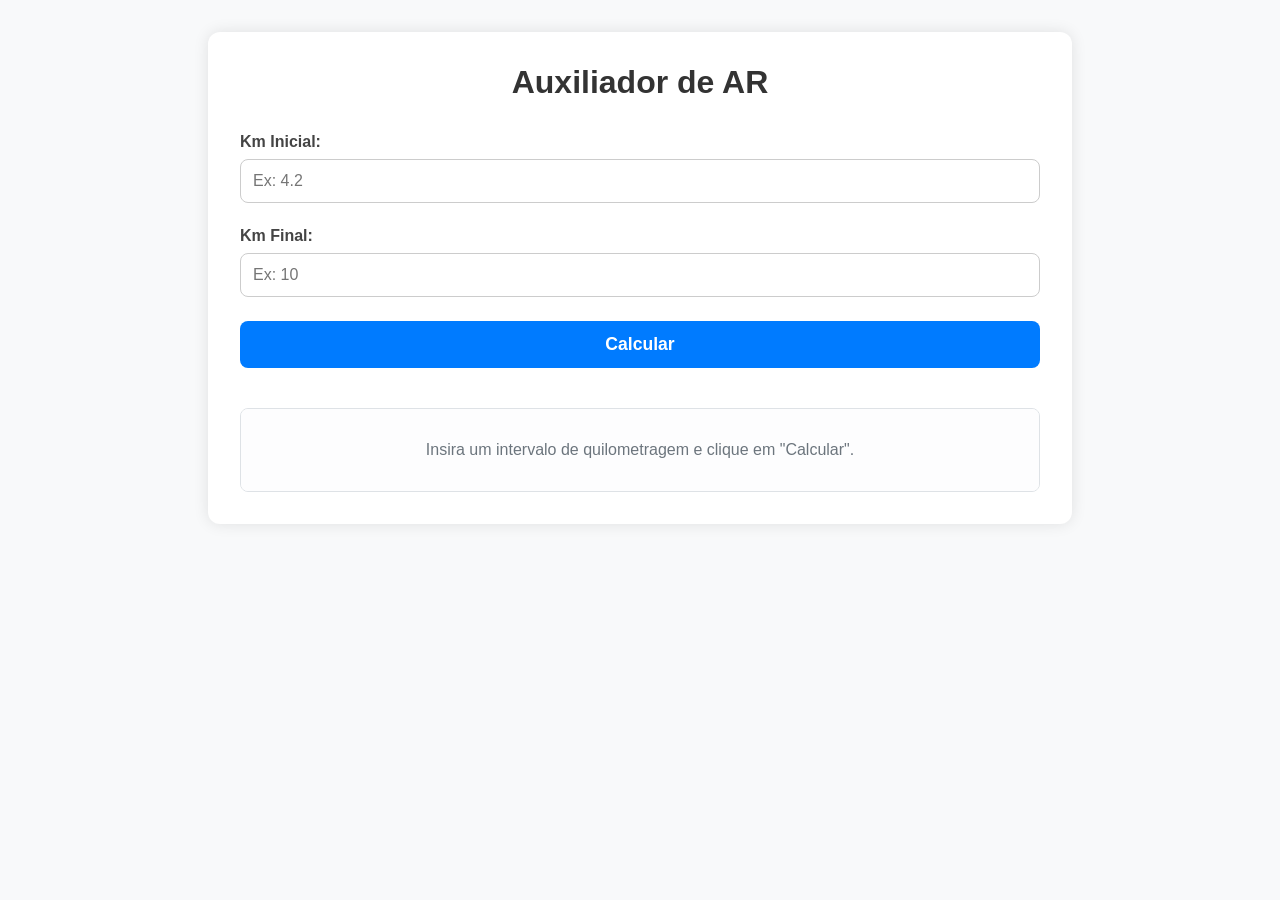
<file: index_embutido.html>
<!DOCTYPE html>
<html lang="pt-BR">
<head>
  <meta charset="UTF-8" />
  <meta name="viewport" content="width=device-width, initial-scale=1.0" />
  <title>Auxiliador de AR</title>
  <style>
    /* Conteúdo do style.css embutido */
    body {
      font-family: 'Segoe UI', Tahoma, Geneva, Verdana, sans-serif;
      background-color: #f8f9fa;
      margin: 0;
      padding: 0;
      display: flex;
      justify-content: center;
      align-items: flex-start;
      min-height: 100vh;
    }

    .container {
      width: 100%;
      max-width: 800px;
      margin: 2rem 1rem;
      padding: 2rem;
      background-color: #ffffff;
      box-shadow: 0 0 15px rgba(0, 0, 0, 0.1);
      border-radius: 12px;
    }

    h1 {
      text-align: center;
      margin-top: 0;
      margin-bottom: 2rem;
      color: #333;
    }

    .input-group {
      display: flex;
      flex-direction: column;
      margin-bottom: 1.5rem;
    }

    label {
      font-weight: 600;
      margin-bottom: 0.5rem;
      color: #444;
    }

    input[type="number"] {
      padding: 0.75rem;
      font-size: 1rem;
      border: 1px solid #ccc;
      border-radius: 8px;
      transition: border-color 0.2s, box-shadow 0.2s;
    }

    input[type="number"]:focus {
        outline: none;
        border-color: #007bff;
        box-shadow: 0 0 0 3px rgba(0, 123, 255, 0.25);
    }

    button {
      display: block;
      width: 100%;
      padding: 0.8rem;
      margin-top: 1rem;
      background-color: #007bff;
      color: white;
      border: none;
      font-size: 1.1rem;
      font-weight: bold;
      border-radius: 8px;
      cursor: pointer;
      transition: background-color 0.3s ease, transform 0.1s;
    }

    button:hover {
      background-color: #0056b3;
    }

    button:active {
        transform: scale(0.99);
    }

    .table-container {
      overflow-x: auto;
      margin-top: 2.5rem;
      border: 1px solid #dee2e6;
      border-radius: 8px;
    }

    table {
      width: 100%;
      border-collapse: collapse;
    }

    th, td {
      padding: 0.85rem 1rem;
      border-bottom: 1px solid #dee2e6;
      text-align: left;
    }
    
    td:first-child, th:first-child {
        text-align: right;
        font-weight: 500;
    }

    tr:last-child td {
        border-bottom: none;
    }

    th {
      background-color: #f1f1f1;
      color: #333;
      font-weight: 700;
    }
    
    #status-message {
        text-align: center;
        padding: 2rem;
        color: #6c757d;
        background-color: #fdfdfe;
    }

    @media (max-width: 600px) {
      .container {
        padding: 1.5rem;
        margin: 1rem;
      }

      th, td {
        font-size: 0.9rem;
        padding: 0.6rem;
      }
    }
  </style>
</head>
<body>

  <div class="container">
    <h1>Auxiliador de AR</h1>

    <div class="input-group">
      <label for="kmInicial">Km Inicial:</label>
      <input type="number" id="kmInicial" step="0.100" placeholder="Ex: 4.2" />
    </div>

    <div class="input-group">
      <label for="kmFinal">Km Final:</label>
      <input type="number" id="kmFinal" step="0.100" placeholder="Ex: 10" />
    </div>

    <button onclick="filtrar()">Calcular</button>

    <div class="table-container">
      <table id="resultado">
          <thead></thead>
          <tbody>
              <tr>
                  <td id="status-message" colspan="2">Insira um intervalo de quilometragem e clique em "Calcular".</td>
              </tr>
          </tbody>
      </table>
    </div>
  </div>

  <script>
    // Conteúdo do script.js e dados do auxAR.csv embutidos

    // 1. DADOS DO CSV
    // Os dados foram extraídos do arquivo auxAR.csv e colocados diretamente aqui.
    const dados = [
        { "KM": 4.2, "Restrição": "PN" },
        { "KM": 7, "Restrição": "BUEIRO - RISCO DE BUEIRO ABERTO" },
        { "KM": 8, "Restrição": "TUNEL" },
        { "KM": 9, "Restrição": "TUNEL" },
        { "KM": 10, "Restrição": "VIADULTO - NÃO DEVE FAZER REVISTA DEVIDO AO RISCO DE QUEDA" },
        { "KM": 11, "Restrição": "TUNEL" },
        { "KM": 12, "Restrição": "VIADULTO - NÃO DEVE FAZER REVISTA DEVIDO AO RISCO DE QUEDA" },
        { "KM": 13, "Restrição": "TUNEL" },
        { "KM": 17, "Restrição": "TUNEL" },
        { "KM": 19, "Restrição": "SEMAFORO" },
        { "KM": 20, "Restrição": "SEMAFORO" },
        { "KM": 28, "Restrição": "PASSAGEM INFERIOR" },
        { "KM": 30, "Restrição": "TUNEL" },
        { "KM": 33, "Restrição": "PONTE - NÃO DEVE FAZER REVISTA DEVIDO AO RISCO DE QUEDA" },
        { "KM": 37, "Restrição": "CORTE" },
        { "KM": 39, "Restrição": "PN" },
        { "KM": 61, "Restrição": "CORTE" },
        { "KM": 70, "Restrição": "SEMAFORO" },
        { "KM": 72, "Restrição": "SEMAFORO" },
        { "KM": 94, "Restrição": "PONTE - NÃO DEVE FAZER REVISTA DEVIDO AO RISCO DE QUEDA" },
        { "KM": 98, "Restrição": "SEMAFORO" },
        { "KM": 99, "Restrição": "SEMAFORO" },
        { "KM": 119, "Restrição": "SEMAFORO" },
        { "KM": 120, "Restrição": "ZONA QUENTE" },
        { "KM": 121, "Restrição": "ZONA QUENTE" }
    ];

    // 2. FUNÇÕES DO APLICATIVO

    /**
     * Filtra os dados com base no intervalo de KM inserido pelo usuário.
     */
    function filtrar() {
      const kmInicialInput = document.getElementById("kmInicial");
      const kmFinalInput = document.getElementById("kmFinal");
      
      // Remove a validação visual de erro, se houver
      kmInicialInput.style.borderColor = '#ccc';
      kmFinalInput.style.borderColor = '#ccc';

      const kmInicial = parseFloat(kmInicialInput.value);
      const kmFinal = parseFloat(kmFinalInput.value);

      if (isNaN(kmInicial) || isNaN(kmFinal)) {
        exibirTabela([], 'Por favor, preencha ambos os campos de quilometragem corretamente.');
        if(isNaN(kmInicial)) kmInicialInput.style.borderColor = 'red';
        if(isNaN(kmFinal)) kmFinalInput.style.borderColor = 'red';
        return;
      }
      
      if (kmInicial > kmFinal) {
        exibirTabela([], 'A quilometragem inicial não pode ser maior que a final.');
        kmInicialInput.style.borderColor = 'red';
        kmFinalInput.style.borderColor = 'red';
        return;
      }

      const filtrado = dados.filter(row => {
        const km = row["KM"]; // Os KMs já são números no nosso array
        return !isNaN(km) && km >= kmInicial && km <= kmFinal;
      });

      exibirTabela(filtrado, 'Nenhum resultado encontrado para este intervalo.');
    }

    /**
     * Exibe os dados filtrados na tabela HTML.
     * @param {Array} data - O array de dados a ser exibido.
     * @param {string} emptyMessage - A mensagem a ser exibida se não houver dados.
     */
    function exibirTabela(data, emptyMessage) {
      const tabela = document.getElementById("resultado");
      const thead = tabela.querySelector('thead');
      const tbody = tabela.querySelector('tbody');
      
      // Limpa o conteúdo anterior
      thead.innerHTML = "";
      tbody.innerHTML = "";

      if (data.length === 0) {
        tbody.innerHTML = `<tr><td id="status-message" colspan="2">${emptyMessage}</td></tr>`;
        return;
      }

      // Cria o cabeçalho da tabela dinamicamente
      const cabecalho = Object.keys(data[0]);
      thead.innerHTML = "<tr>" + cabecalho.map(col => `<th>${col}</th>`).join("") + "</tr>";

      // Preenche as linhas da tabela com os dados
      data.forEach(row => {
        let linha = "<tr>" + cabecalho.map(col => `<td>${row[col]}</td>`).join("") + "</tr>";
        tbody.innerHTML += linha;
      });
    }
  </script>
</body>
</html>
</file>
